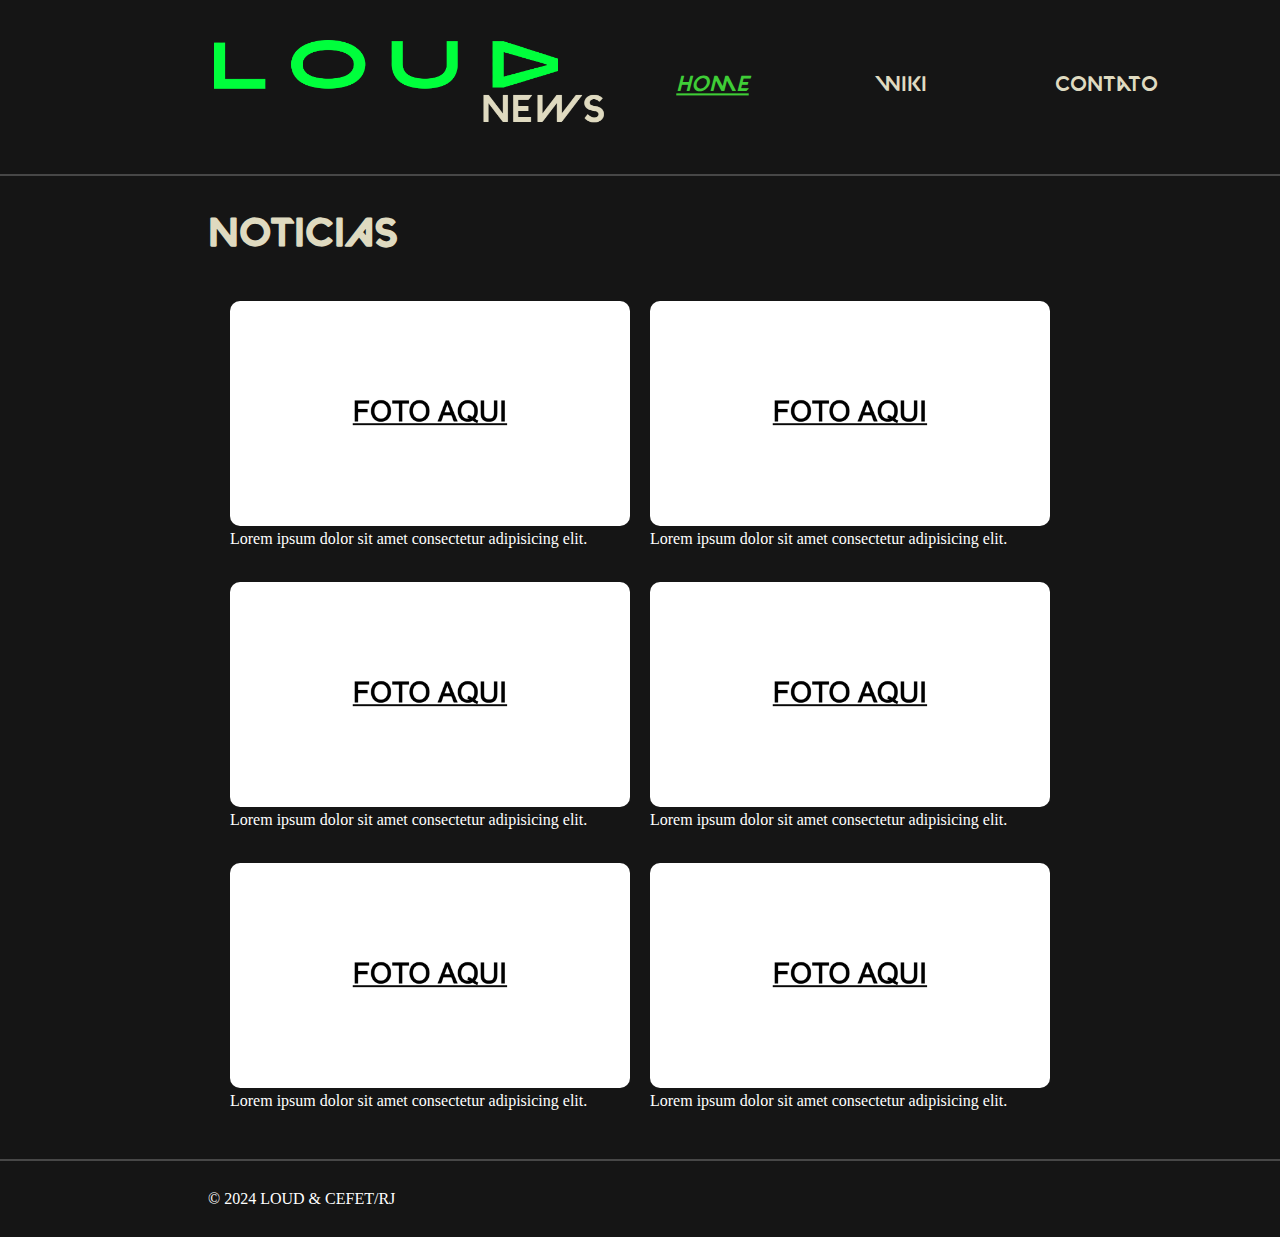
<file: index.html>
<!DOCTYPE html>
<html lang="pt-br">

<head>
    <meta charset="UTF-8">
    <meta name="viewport" content="width=device-width, initial-scale=1.0">

    <!-- Primary Meta Tags -->
    <title>Loud News</title>
    <meta name="title" content="Loud News" />
    <meta name="description" content="O seu hub de notícias e informações sobre a LOUD" />

    <!-- Open Graph / Facebook -->
    <meta property="og:type" content="website" />
    <meta property="og:url" content="https://yohananboy.github.io/loudnews/wiki.html" />
    <meta property="og:title" content="Loud News" />
    <meta property="og:description" content="O seu hub de notícias e informações sobre a LOUD" />
    <meta property="og:image" content="https://i.imgur.com/LUQzOo4.png" />

    <!-- Twitter -->
    <meta property="twitter:card" content="summary_large_image" />
    <meta property="twitter:url" content="https://yohananboy.github.io/loudnews/wiki.html" />
    <meta property="twitter:title" content="Loud News" />
    <meta property="twitter:description" content="O seu hub de notícias e informações sobre a LOUD" />
    <meta property="twitter:image" content="https://i.imgur.com/LUQzOo4.png" />

    <!-- Meta Tags Generated with https://metatags.io -->
    <link rel="stylesheet" href="css/app.css">
    <link rel="stylesheet" href="css/layout/noticias.css">
</head>

<body>
    <header>
        <div class="container">
            <img src="img/logo.png" alt="Logo Loud News">

            <nav>
                <ul>
                    <li><a href="#">Home</a></li>
                    <li><a href="pages/wiki.html">Wiki</a></li>
                    <li><a href="pages/contato.html">Contato</a></li>
                </ul>
            </nav>
        </div>
    </header>

    <div class="barra"></div>

    <main class="noticias">
        <div class="container">
            <h2>NOTICIAS</h2>
            <ul>

                <li>
                    <a href="#"><img src="img\foto_padrao.jpg" alt="Notícia">
                        <p>Lorem ipsum dolor sit amet consectetur adipisicing elit.</p>
                    </a>
                </li>

                <li>
                    <a href="#"><img src="img\foto_padrao.jpg" alt="Notícia">
                        <p>Lorem ipsum dolor sit amet consectetur adipisicing elit.</p>
                    </a>
                </li>

                <li>
                    <a href="#"><img src="img\foto_padrao.jpg" alt="Notícia">
                        <p>Lorem ipsum dolor sit amet consectetur adipisicing elit.</p>
                    </a>
                </li>


                <li>
                    <a href="#"><img src="img\foto_padrao.jpg" alt="Notícia">
                        <p>Lorem ipsum dolor sit amet consectetur adipisicing elit.</p>
                    </a>
                </li>

                <li>
                    <a href="#"><img src="img\foto_padrao.jpg" alt="Notícia">
                        <p>Lorem ipsum dolor sit amet consectetur adipisicing elit.</p>
                    </a>
                </li>

                <li>
                    <a href="#"><img src="img\foto_padrao.jpg" alt="Notícia">
                        <p>Lorem ipsum dolor sit amet consectetur adipisicing elit.</p>
                    </a>
                </li>
            </ul>
        </div>
    </main>

    <div class="barra"></div>

    <footer>
        <div class="container">
            <p>&copy; 2024 LOUD & CEFET/RJ</p>
        </div>
    </footer>
</body>

</html>
</file>
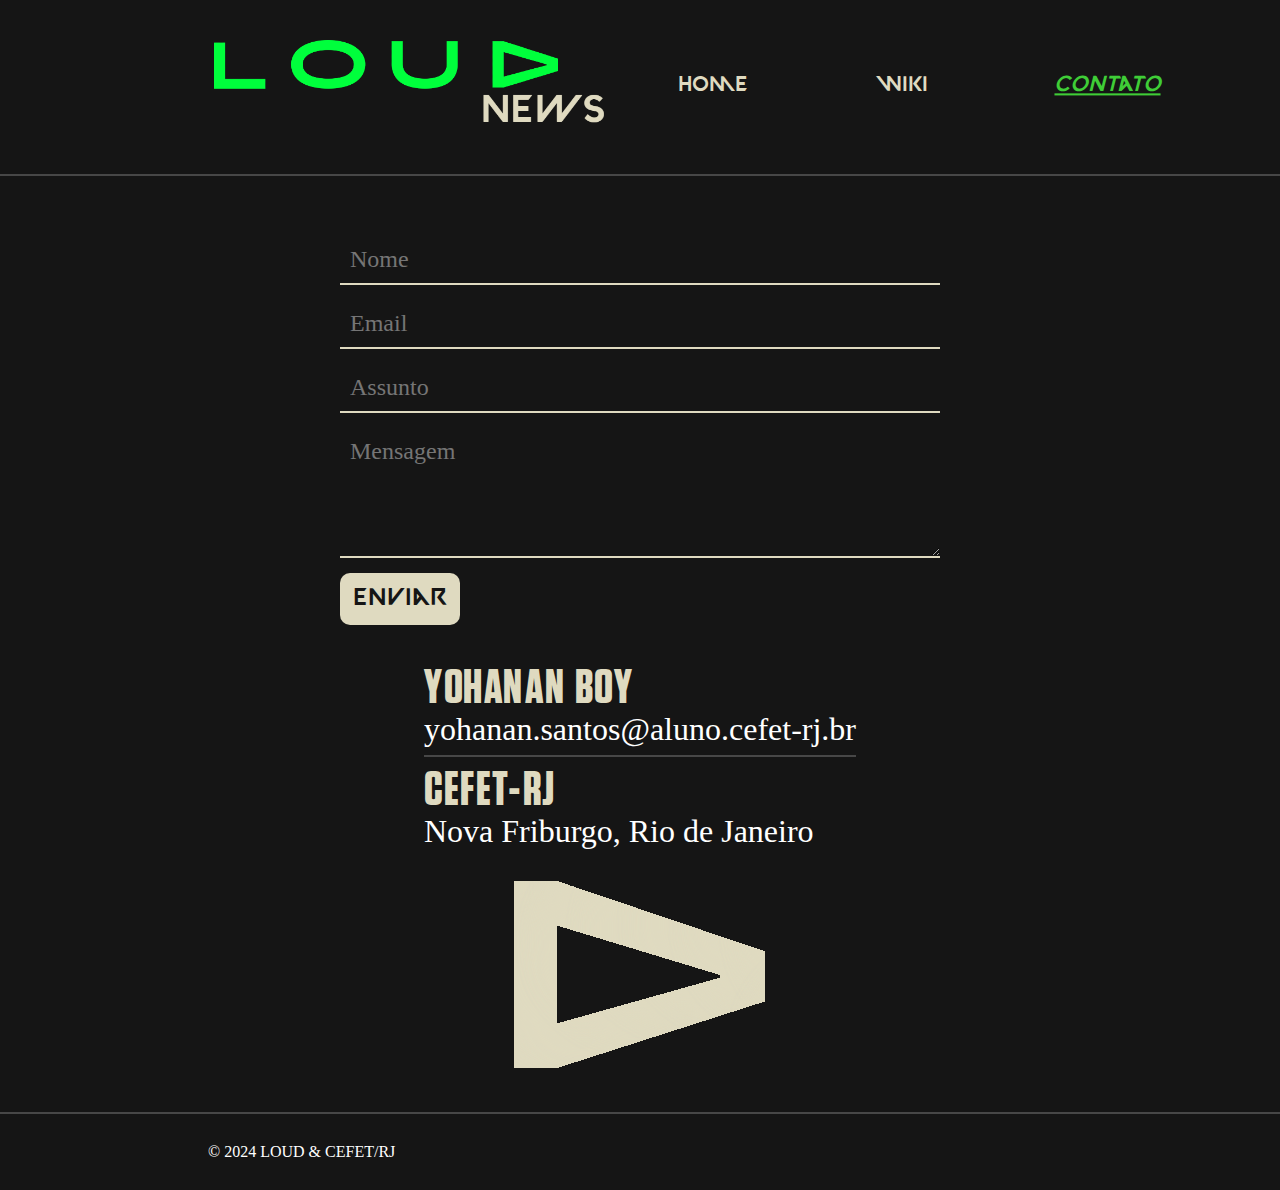
<file: pages/contato.html>
<!DOCTYPE html>
<html lang="pt-br">

<head>
    <meta charset="UTF-8">
    <meta name="viewport" content="width=device-width, initial-scale=1.0">

    <!-- Primary Meta Tags -->
    <title>Loud News - Contato</title>
    <meta name="title" content="Loud News" />
    <meta name="description" content="O seu hub de notícias e informações sobre a LOUD" />

    <!-- Open Graph / Facebook -->
    <meta property="og:type" content="website" />
    <meta property="og:url" content="https://yohananboy.github.io/loudnews/wiki.html" />
    <meta property="og:title" content="Loud News" />
    <meta property="og:description" content="O seu hub de notícias e informações sobre a LOUD" />
    <meta property="og:image" content="https://i.imgur.com/LUQzOo4.png" />

    <!-- Twitter -->
    <meta property="twitter:card" content="summary_large_image" />
    <meta property="twitter:url" content="https://yohananboy.github.io/loudnews/wiki.html" />
    <meta property="twitter:title" content="Loud News" />
    <meta property="twitter:description" content="O seu hub de notícias e informações sobre a LOUD" />
    <meta property="twitter:image" content="https://i.imgur.com/LUQzOo4.png" />

    <!-- Meta Tags Generated with https://metatags.io -->

    <link rel="stylesheet" href="../css/app.css">
    <link rel="stylesheet" href="../css/layout/contato.css">
</head>

<body>
    <header>
        <div class="container">
            <img src="../img/logo.png" alt="Logo Loud News">

            <nav>
                <ul>
                    <li><a href="../index.html">Home</a></li>
                    <li><a href="wiki.html">Wiki</a></li>
                    <li><a href="#">Contato</a></li>
                </ul>
            </nav>
        </div>
    </header>

    <div class="barra"></div>

    <main class="contato">
        <div class="container">
            <div class="contato__form">
                <form action="#">
                    <input type="text" placeholder="Nome" name="nome" id="nome">
                    <input type="email" placeholder="Email" name="email" id="email">
                    <input type="text" placeholder="Assunto" name="assunto" id="assunto">
                    <textarea rows="4" id="Mensagem" placeholder="Mensagem"></textarea>
                    <button type="submit">Enviar</button>
                </form>
            </div>
    
            <div class="contato__info">
                <address>
                    <h3>Yohanan Boy</h3>
                    <p>yohanan.santos@aluno.cefet-rj.br</p>
                    <div class="barra barra--pequena"></div>
                    <h3>CEFET-RJ</h3>
                    <p>Nova Friburgo, Rio de Janeiro</p>
                </address>
    
                <img src="../img/LOUD-branco.png" alt="Logo LOUD Branco">
            </div>
        </div>
    </main>

    <div class="barra"></div>

    <footer>
        <div class="container">
            <p>&copy; 2024 LOUD & CEFET/RJ</p>
        </div>
    </footer>
</body>

</html>
</file>
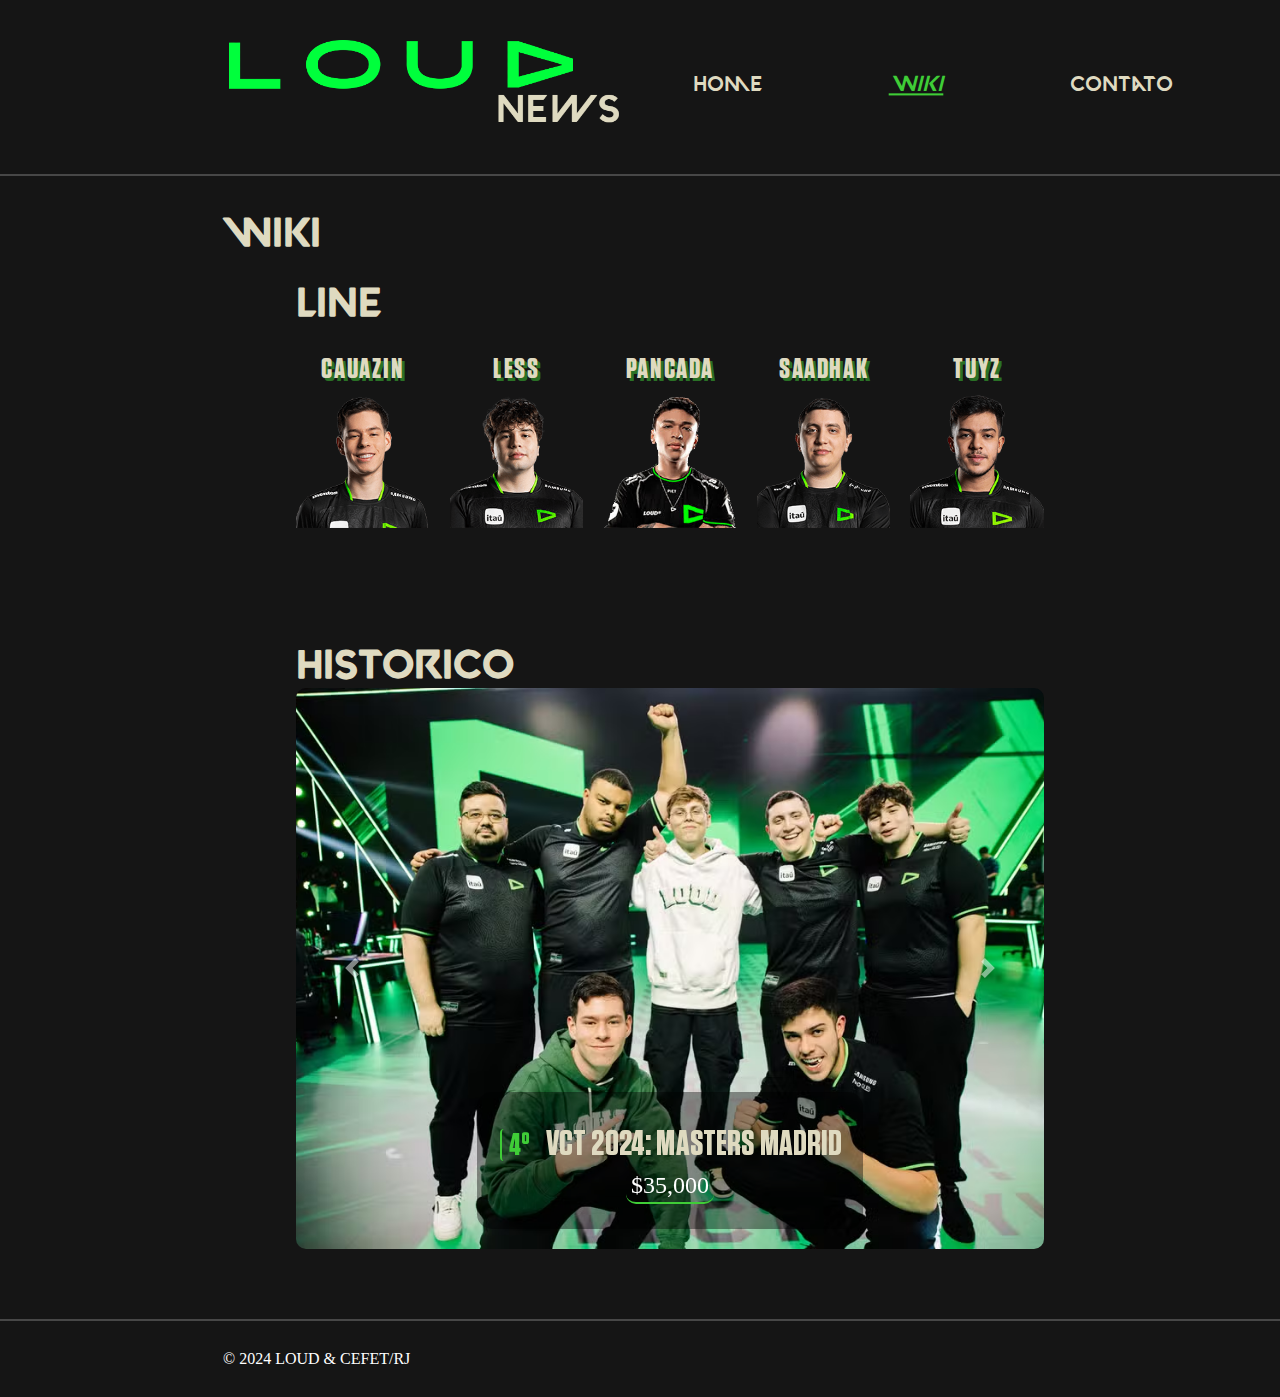
<file: pages/wiki.html>
<!DOCTYPE html>
<html lang="pt-br">
    <head>
        <meta charset="UTF-8" />
        <meta name="viewport" content="width=device-width, initial-scale=1.0" />

        <!-- Primary Meta Tags -->
        <title>Loud News - Wiki</title>
        <meta name="title" content="Loud News" />
        <meta
            name="description"
            content="O seu hub de notícias e informações sobre a LOUD"
        />

        <!-- Open Graph / Facebook -->
        <meta property="og:type" content="website" />
        <meta
            property="og:url"
            content="https://yohananboy.github.io/loudnews/wiki.html"
        />
        <meta property="og:title" content="Loud News" />
        <meta
            property="og:description"
            content="O seu hub de notícias e informações sobre a LOUD"
        />
        <meta property="og:image" content="https://i.imgur.com/LUQzOo4.png" />

        <!-- Twitter -->
        <meta property="twitter:card" content="summary_large_image" />
        <meta
            property="twitter:url"
            content="https://yohananboy.github.io/loudnews/wiki.html"
        />
        <meta property="twitter:title" content="Loud News" />
        <meta
            property="twitter:description"
            content="O seu hub de notícias e informações sobre a LOUD"
        />
        <meta
            property="twitter:image"
            content="https://i.imgur.com/LUQzOo4.png"
        />

        <!-- Meta Tags Generated with https://metatags.io -->

        <link rel="stylesheet" href="../css/bootstrap/bootstrap.min.css" />
        <link rel="stylesheet" href="../css/app.css" />
        <link rel="stylesheet" href="../css/layout/wiki.css" />
    </head>

    <body>
        <header>
            <div class="container">
                <img src="../img/logo.png" alt="Logo Loud News" />

                <nav>
                    <ul>
                        <li><a href="../index.html">Home</a></li>
                        <li><a href="#">Wiki</a></li>
                        <li><a href="contato.html">Contato</a></li>
                    </ul>
                </nav>
            </div>
        </header>

        <div class="barra"></div>

        <main class="wiki">
            <div class="container">
                <h2>Wiki</h2>
            </div>
            <section>
                <div class="container">
                    <h2>Line</h2>
                    <ul>
                        <li class="wiki__li">
                            <h3>Cauazin</h3>
                            <img
                                src="../img/Line/cauazin.png"
                                alt="Cauazin"
                                class="wiki-img"
                                onclick="toggleInfo(this)"
                            />
                            <div class="wiki__info">
                                <h3>Cauan Pereira</h3>
                                <p>Idade: 19</p>
                                <p>Função: Iniciador</p>
                            </div>
                        </li>

                        <li class="wiki__li">
                            <h3>Less</h3>
                            <img
                                src="../img/Line/less-loud.png"
                                alt="Less"
                                class="wiki-img"
                                onclick="toggleInfo(this)"
                            />
                            <div class="wiki__info">
                                <h3>Felipe Basso</h3>
                                <p>Idade: 19</p>
                                <p>Função: Sentinela</p>
                            </div>
                        </li>

                        <li class="wiki__li">
                            <h3>Pancada</h3>
                            <img
                                src="../img/Line/pancada.png"
                                alt="Pancada"
                                class="wiki-img"
                                onclick="toggleInfo(this)"
                            />
                            <div class="wiki__info">
                                <h3>Bryan Vinicius</h3>
                                <p>Idade: 24</p>
                                <p>Função: Controlador</p>
                            </div>
                        </li>

                        <li class="wiki__li">
                            <h3>Saadhak</h3>
                            <img
                                src="../img/Line/saadhak.png"
                                alt="Saadhak"
                                class="wiki-img"
                                onclick="toggleInfo(this)"
                            />
                            <div class="wiki__info">
                                <h3>Matias Delipetro</h3>
                                <p>Idade: 27</p>
                                <p>Função: Flex</p>
                            </div>
                        </li>

                        <li class="wiki__li">
                            <h3>Tuyz</h3>
                            <img
                                src="../img/Line/tuyz.png"
                                alt="Tuyz"
                                class="wiki-img"
                                onclick="toggleInfo(this)"
                            />
                            <div class="wiki__info">
                                <h3>Arthur Vieira</h3>
                                <p>Idade: 21</p>
                                <p>Função: Controlador/Duelista</p>
                            </div>
                        </li>
                    </ul>
                </div>
            </section>

            <section class="wiki__historico">
                <div class="container">
                    <h2>Historico</h2>
                    <div
                        id="historicoCarousel"
                        class="carousel slide"
                        data-ride="carousel"
                    >
                        <!-- Slides -->
                        <div class="carousel-inner">
                            <div class="carousel-item active">
                                <img
                                    class="d-block w-100"
                                    src="../img/Histórico/Master2024.png"
                                    alt="Valorant Master 2024"
                                />
                                <div class="carousel-caption">
                                    <h3>
                                        <span>4°</span> VCT 2024: Masters Madrid
                                    </h3>
                                    <p>$35,000</p>
                                </div>
                            </div>
                            <div class="carousel-item">
                                <img
                                    class="d-block w-100"
                                    src="../img/Histórico/Champions2023.png"
                                    alt="Valorant Champions 2023"
                                />
                                <div class="carousel-caption">
                                    <h3>
                                        <span>3°</span> VALORANT Champions 2023
                                    </h3>
                                    <p>$250,000</p>
                                </div>
                            </div>
                            <div class="carousel-item">
                                <img
                                    class="d-block w-100"
                                    src="../img/Histórico/Master2023.png"
                                    alt="Valorant Masters 2023"
                                />
                                <div class="carousel-caption">
                                    <h3>
                                        <span>8°</span> VCT 2023: Masters Tokyo
                                    </h3>
                                    <p>$35,000</p>
                                </div>
                            </div>
                            <div class="carousel-item">
                                <img
                                    class="d-block w-100"
                                    src="../img/Histórico/VCTAmericas2023.png"
                                    alt="Valorant VCT Americas 2023"
                                />
                                <div class="carousel-caption">
                                    <h3>
                                        <span>1°</span> VCT 2023: Americas
                                        League
                                    </h3>
                                    <p>$35,000</p>
                                </div>
                            </div>
                            <div class="carousel-item">
                                <img
                                    class="d-block w-100"
                                    src="../img/Histórico/VCTSP2023.png"
                                    alt="Valorant VCT São Paulo 2023"
                                />
                                <div class="carousel-caption">
                                    <h3>
                                        <span>2°</span> VCT 2023: LOCK//IN São
                                        Paulo
                                    </h3>
                                    <p>$60,000</p>
                                </div>
                            </div>
                            <div class="carousel-item">
                                <img
                                    class="d-block w-100"
                                    src="../img/Histórico/Champions2022.png"
                                    alt="Valorant Champions 2022"
                                />
                                <div class="carousel-caption">
                                    <h3>
                                        <span>1°</span> VALORANT Champions 2022
                                    </h3>
                                    <p>$300,000</p>
                                </div>
                            </div>
                            <div class="carousel-item">
                                <img
                                    class="d-block w-100"
                                    src="../img/Histórico/VCTCopenhagen2022.png"
                                    alt="Valorant VCT Copenhagen 2022"
                                />
                                <div class="carousel-caption">
                                    <h3>
                                        <span>12°</span> VCT 2022: Stage 2
                                        Masters Copenhagen
                                    </h3>
                                    <p>$10,000</p>
                                </div>
                            </div>
                            <div class="carousel-item">
                                <img
                                    class="d-block w-100"
                                    src="../img/Histórico/VCT2BR2022.png"
                                    alt="Valorant VCT Brasil 2022 Stage 2"
                                />
                                <div class="carousel-caption">
                                    <h3>
                                        <span>1°</span> VCT 2022: Brazil Stage 2
                                        Challengers
                                    </h3>
                                    <p>$19,073.42</p>
                                </div>
                            </div>
                            <div class="carousel-item">
                                <img
                                    class="d-block w-100"
                                    src="../img/Histórico/VCTReykjavík2022.png"
                                    alt="Valorant VCT Reykjavík 2022"
                                />
                                <div class="carousel-caption">
                                    <h3>
                                        <span>2°</span> VCT 2022: Stage 1
                                        Masters Reykjavík
                                    </h3>
                                    <p>$120,000</p>
                                </div>
                            </div>
                            <div class="carousel-item">
                                <img
                                    class="d-block w-100"
                                    src="../img/Histórico/VCT1BR2022.png"
                                    alt="Valorant VCT Brasil 2022 Stage 1"
                                />
                                <div class="carousel-caption">
                                    <h3>
                                        <span>1°</span> VCT 2022: Brazil Stage 1
                                        Challengers
                                    </h3>
                                    <p>$21,082.81</p>
                                </div>
                            </div>
                        </div>

                        <!-- Controles -->
                        <a
                            class="carousel-control-prev"
                            href="#historicoCarousel"
                            role="button"
                            data-slide="prev"
                        >
                            <span
                                class="carousel-control-prev-icon"
                                aria-hidden="true"
                            ></span>
                            <span class="sr-only">Anterior</span>
                        </a>
                        <a
                            class="carousel-control-next"
                            href="#historicoCarousel"
                            role="button"
                            data-slide="next"
                        >
                            <span
                                class="carousel-control-next-icon"
                                aria-hidden="true"
                            ></span>
                            <span class="sr-only">Próximo</span>
                        </a>
                    </div>
                </div>
            </section>

            <script src="../js/jquery.js"></script>
            <script src="../js/bootstrap/bootstrap.bundle.min.js"></script>
            <script>
                function toggleInfo(img) {
                    const container = img.closest(".wiki__li");
                    container.classList.toggle("active");
                }
            </script>
        </main>

        <div class="barra"></div>

        <footer>
            <div class="container">
                <p>&copy; 2024 LOUD & CEFET/RJ</p>
            </div>
        </footer>
    </body>
</html>
</file>
<file: css/layout/noticias.css>
.noticias ul {
    display: grid;
    grid-template-columns: repeat(auto-fit, 400px);
    justify-content: center;
    gap: 20px;
    margin-top: 40px;
}

.noticias a {
    display: flex;
    flex-direction: column;
    align-items: center;
}

.noticias li a>* {
    max-width: 400px;
    width: 90vw;
}

.noticias img {
    width: 100%;
    border-radius: 10px;
}

.noticias p {
    display: inline;
    margin: 5px 0;
}
</file>
<file: css/layout/contato.css>
:root {
    --corPrincipal: rgb(63, 205, 55);
    --corSecundaria: rgb(223, 218, 192);
    --corTerciaria: rgb(21, 21, 21);
    --corTexto: #fff;
    --fonteGeral: 'DINNextW1G';
    --fonteTitulo: 'Valorant';
    --fonteSubtitulo: 'Tungsten';
}

.contato .container {
    display: flex;
    flex-wrap: wrap;
    flex-direction: row;
    align-items: center;
    justify-content: space-around;
    height: 100%;
    gap: 20px;
}

.contato__form {
    max-width: 600px;
    width: 100%;
    margin: 20px;
    flex: 1 1 400px;
}

.contato__form form {
    display: flex;
    flex-direction: column;
    width: 100%;
    gap: 15px;
}

.contato__form form input,
.contato__form form textarea {
    background-color: transparent;
    border: none;
    border-bottom: var(--corSecundaria) 2px solid;
    padding: 10px;
    color: #fff;
    font-size: 1.5rem;
}

.contato__form form input::placeholder,
.contato__form form textarea::placeholder {
    font-size: 1.5rem;
}

.contato__form form button {
    color: var(--corTerciaria);
    font-family: var(--fonteTitulo);
    font-size: 1.5rem;
    width: min-content;
    padding: 10px;
    background-color: var(--corSecundaria);
    border: transparent 3px solid;
    border-radius: 10px;
    cursor: pointer;
}

.contato__info {
    display: flex;
    flex-direction: column;
    align-items: center;
    justify-content: space-between;
    gap: 30px;
}

.contato__info address {
    display: flex;
    flex-direction: column;
    justify-content: space-around;
    width: 100%;
}

.contato__info h3 {
    font-size: 3rem;
}

.contato__info p {
    font-size: 2rem;
    width: 100%;
    word-wrap: break-word;
    word-break: break-word;
}
</file>
<file: css/layout/wiki.css>
:root {
    --corPrincipal: rgb(63, 205, 55);
    --corSecundaria: rgb(223, 218, 192);
    --corTerciaria: rgb(21, 21, 21);
    --corTexto: #fff;
    --fonteGeral: "DINNextW1G";
    --fonteTitulo: "Valorant";
    --fonteSubtitulo: "Tungsten";
}

.wiki h3 {
    margin-bottom: 10px;
}

.wiki ul {
    display: flex;
    flex-direction: row;
    flex-wrap: nowrap;
    align-items: flex-start;
    justify-content: space-around;
    gap: 20px;
}

.wiki section {
    margin-left: 60px;
    padding: 30px 0;
    width: 90%;
}

.wiki__li,
.wiki__info {
    display: flex;
    flex-direction: column;
    align-items: center;
    justify-content: flex-start;
    padding: 30px 0;
    text-align: center;
}

.wiki__li {
    flex: 1 1 20%;
    justify-content: start;
}

.wiki__li img {
    width: 100%;
    height: 100%;
    min-width: 100px;
    min-height: 100px;
    object-fit: contain;
    cursor: pointer;
}

.wiki__li p {
    word-wrap: break-word;
    word-break: break-word;
}

.wiki__li h3 {
    text-shadow: 3px 3px rgba(63, 205, 55, 0.5);
}

.wiki__info {
    max-height: 0;
    overflow: hidden;
    opacity: 0;
    transition: all 0.5s ease-in-out;
}

.wiki__info h3 {
    color: var(--corPrincipal);
    text-shadow: 3px 3px rgba(63, 205, 55, 0.2);
}

.wiki__info h3::first-letter {
    font-family: var(--fonteTitulo);
    color: var(--corPrincipal);
    font-size: 1.8rem;
}

main .wiki__historico {
    padding-top: 0;
    text-align: center;
}

.wiki__historico h2 {
    text-align: left;
}

.wiki__historico img {
    width: 100%;
    aspect-ratio: 4/3;
    object-fit: cover;
    object-position: center;
    border-radius: 10px;
}

.wiki__historico
    span:not(.carousel-control-prev-icon):not(.carousel-control-next-icon) {
    padding: 0 7px;
    margin: 3px;
    color: var(--corPrincipal);
    font-family: var(--fonteSubtitulo);
    font-size: 2rem;
    border-left: var(--corPrincipal) 2px solid;
    border-radius: 4px;
}

.wiki__historico h3 {
    font-size: 2.2rem;
    letter-spacing: 0.01rem;
    margin: 15px 0 0 0;
}

.wiki__historico p {
    font-size: 1.5rem;
    border-bottom: 2px solid var(--corPrincipal);
    border-radius: 10px;
    padding: 5px;
    margin: 5px 0;
    width: fit-content;
}

.carousel-caption {
    background-color: rgba(0, 0, 0, 0.4);
    border-radius: 15px;
    width: fit-content;
    padding: 20px;
    margin: 0 auto;

    display: flex;
    flex-direction: column;
    align-items: center;
    justify-content: center;
}
</file>
<file: css/app.css>
@import url(base/normalize.css);
@import url(base/base.css);
@import url(layout/layout.css);
@import url(state/state.css);
@import url(layout/responsive.css);
</file>
